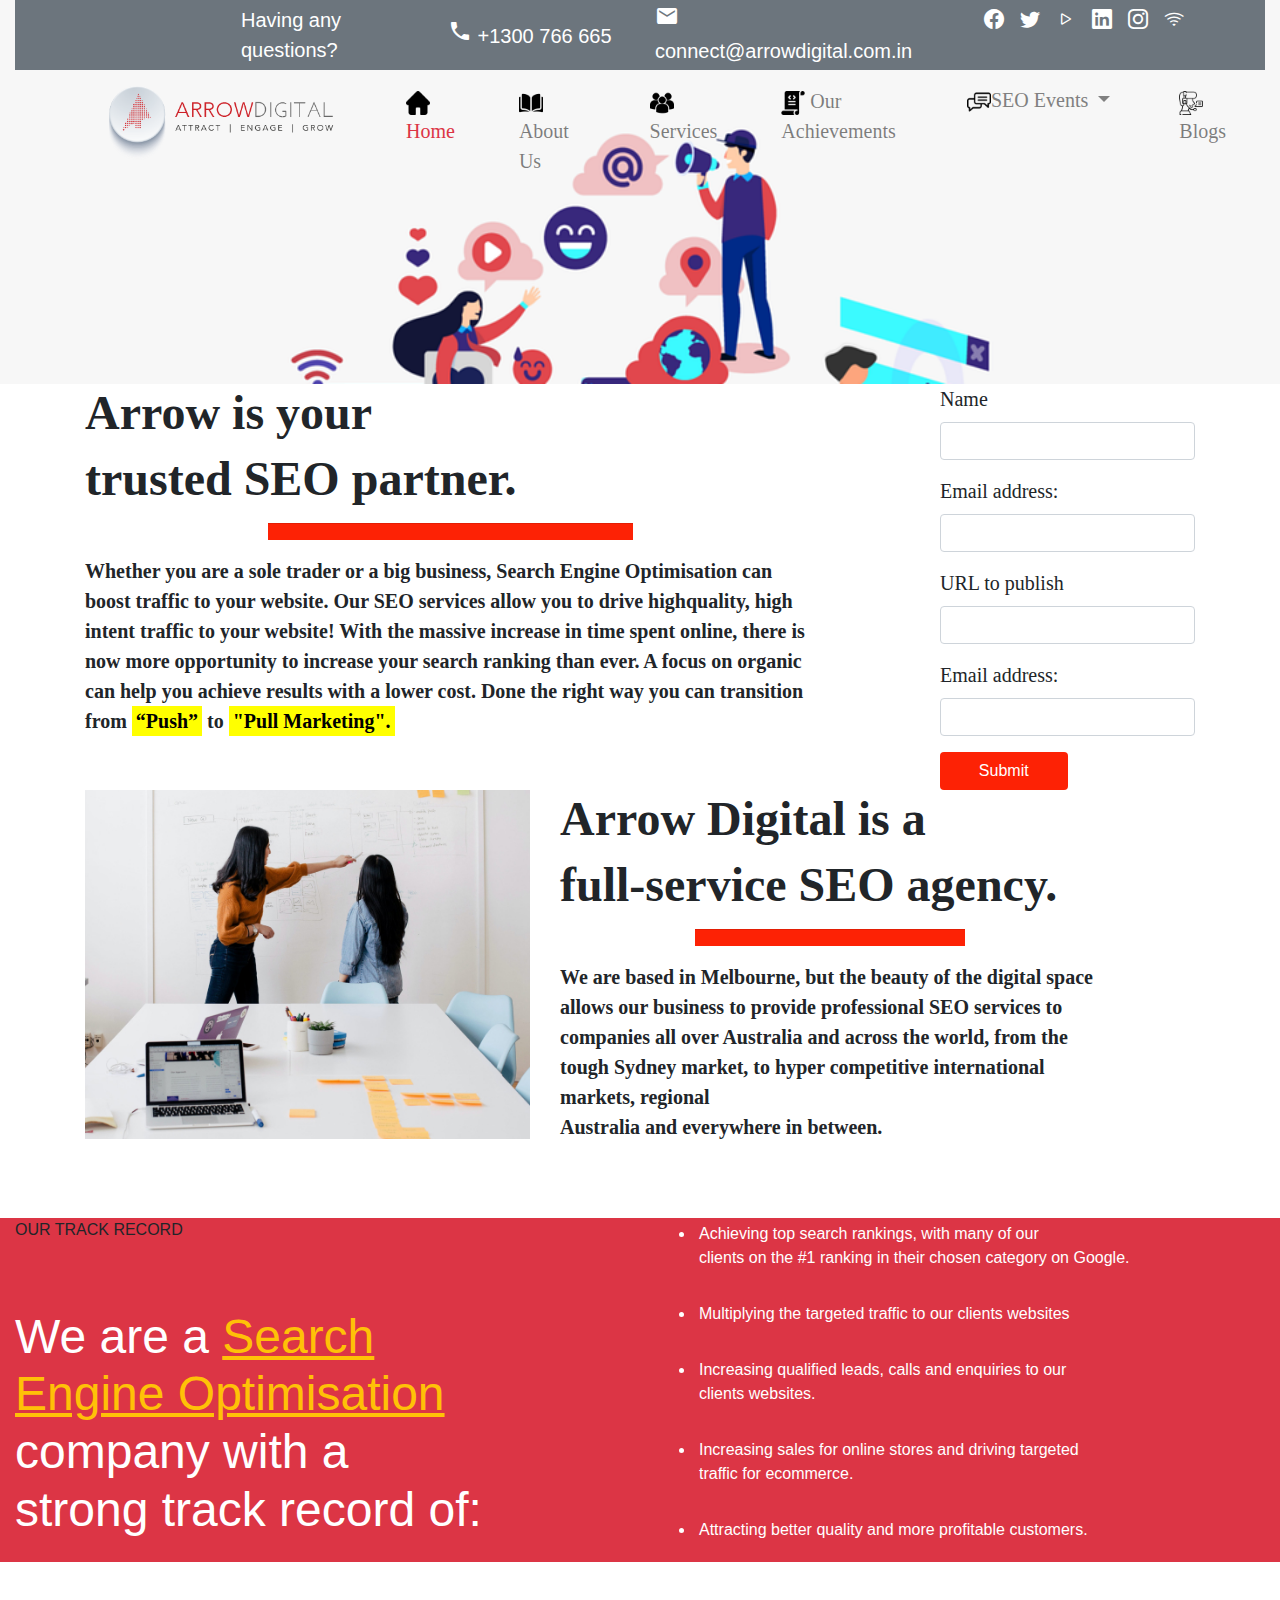
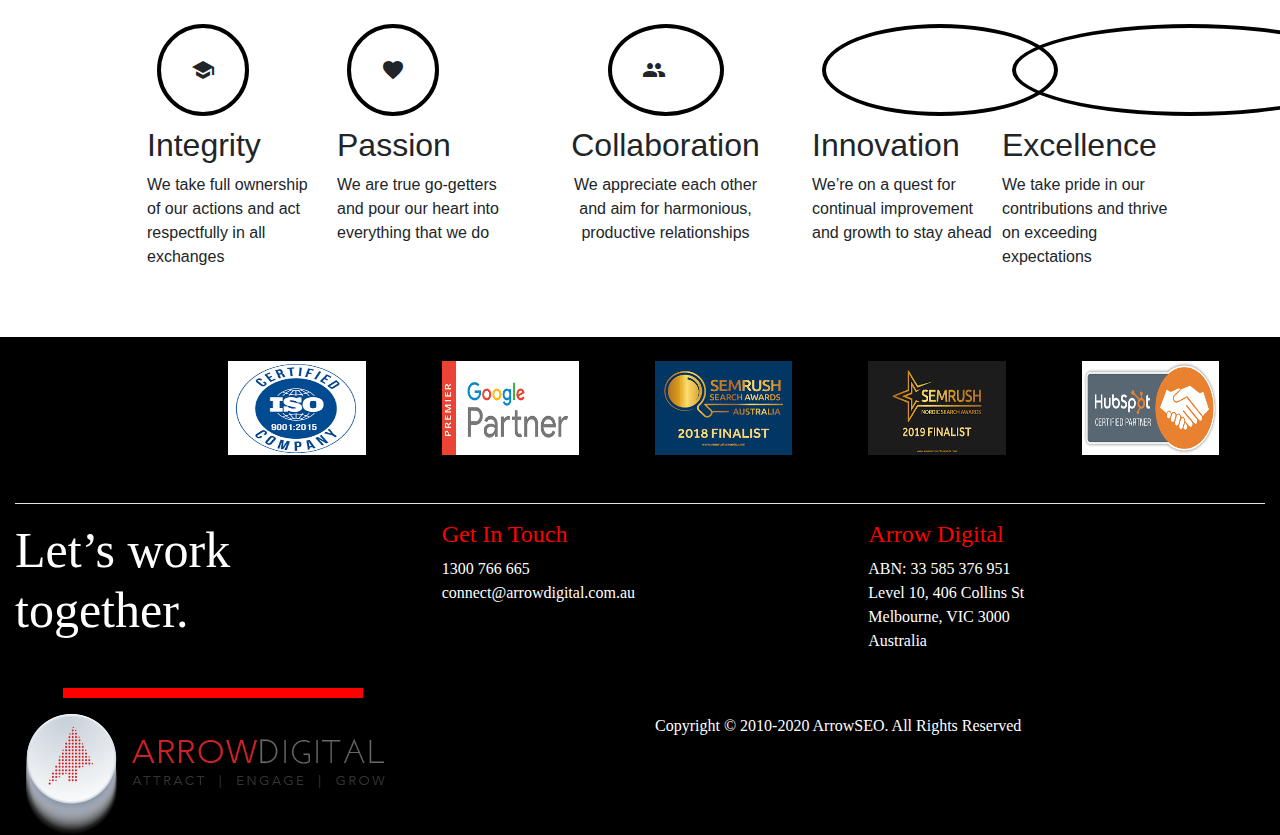
<file: index.html>
<!DOCTYPE html>
<html lang="en">
  <head>
    <title>Arrow_seo_home</title>
    <!-- Required meta tags -->
    <meta charset="utf-8" />
    <meta
      name="viewport"
      content="width=device-width, initial-scale=1, shrink-to-fit=no"
    />
    <link rel="shortcut icon" href="./img/i1.jpg" type="image/x-icon" />
    <link
      href="https://fonts.googleapis.com/icon?family=Material+Icons"
      rel="stylesheet"
    />
    <!-- Bootstrap CSS -->
    <link
      rel="stylesheet"
      href="https://stackpath.bootstrapcdn.com/bootstrap/4.3.1/css/bootstrap.min.css"
      integrity="sha384-ggOyR0iXCbMQv3Xipma34MD+dH/1fQ784/j6cY/iJTQUOhcWr7x9JvoRxT2MZw1T"
      crossorigin="anonymous"
      
    />
    <link rel="stylesheet" href="./style.css">
    <link rel="stylesheet" href="https://cdn.jsdelivr.net/npm/bootstrap-icons@1.5.0/font/bootstrap-icons.css">
  </head>
  <body><div id="bgimage" class="container-fluid w-100" >
    <div class="container-fluid bg-secondary" id="head1">
      <div class="row text-white p-1">
        <div class="col-md-2 text-white text-sm align-content-center offset-md-2">
          Having any questions?</div>
          <div class="col-md-2 text-white text-sm align-content-center ">
          <span><i class="material-icons">phone</i><a class="text-decoration-none text-white" href="tel:1300 766 665"><span class="contact">
            +1300 766 665 </a
          ></span></div>
          <div class="col-md-3 text-white text-md align-content-center2">
          <span > <i class="material-icons">mail</i>
            </span><a 
            class="text-decoration-none text-white"
            href="mailto:connect@arrowdigital.com.in"
          ><span class="contact">connect@arrowdigital.com.in </span></a
          >
        </div>
        
        <div class="col-sm-3 text-md-right pl-5">
          <div class="row">
            
              <span class="contact pr-3"><i class="bi bi-facebook"></i></span>
              <span class="contact pr-3" ><i class="bi bi-twitter"></i></span>
              <span class="contact pr-3"><i class="bi bi-play"></i></span>
              <span class="contact pr-3"><i class="bi bi-linkedin"></i></span>
              <span class="contact pr-3"><i class="bi bi-instagram"></i></span>
              <span class="contact pr-3"><i class="bi bi-wifi"></i></span>
              
          </div>
        </div>
      </div>
    </div>
    <div class="container-fluid">
    <nav class="navbar navbar-expand-xl navbar-light" id="head2">

      <!-- Toggler/collapsibe Button -->
      <button class="navbar-toggler" type="button" data-toggle="collapse" data-target="#collapsibleNavbar">
        <span class="navbar-toggler-icon"></span>
      </button>
    
      <!-- Navbar links -->
      <div class="collapse navbar-collapse" id="collapsibleNavbar">
        <ul class="navbar-nav">
          <li class="nav-item pl-5">
            <a class="nav-link" href="#"><img src="./img/i2.png" alt=""style="width:15rem"></a>
          </li>
          <li class="nav-item  pl-5 ">
            <a class="nav-link text-danger" href="./index.html"><img id="image" src="./img/home - Copy.png" alt=""> Home</a>
          </li>
          <li class="nav-item  pl-5">
            <a class="nav-link" href="#about"><img id="image" src="./img/open-book.png" alt=""> About Us</a>
          </li>
          <li class="nav-item  pl-5">
            <a class="nav-link" href="./services.html"><img id="image" src="./img/multiple-users-silhouette - Copy.png" alt=""> Services</a>
          </li>
          <li class="nav-item pl-5">
            <a class="nav-link" href="#achieve"><img id="image" src="./img/script - Copy.png" alt=""> Our Achievements</a>
          </li>
          <li class="nav-item  pl-5">
            
            <div class="btn-group">
              <button type="button"id="btn" class="btn dropdown-toggle" data-toggle="dropdown" aria-haspopup="true" aria-expanded="false">
                <img id="image" src="./img/chat - Copy.png" alt="">SEO Events
              </button>
              <div class="dropdown-menu"id="btna">
                <a class="dropdown-item text-light" href="./seo.html">Tedex Talks</a>
                <a class="dropdown-item text-light" href="./seo.html">Workshops</a>
                <a class="dropdown-item text-light" href="./seo.html">Webinars</a>
              </div>
            </div>
          </li>
          <li class="nav-item  pl-5">
            <a class="nav-link" href="./blogs.html"><img id="image" src="./img/contact.png" alt=""> Blogs</a>
          </li>
        </ul>
      </div>
    </nav>
    <br><br><br><br><br><br><br><br></div>
  </div>
  <div class="container"id="about">
    <div class="row">
      <div class="col-md-8">
        <h1 style="font-size: 3rem;font-weight: bold;font-family: Cambria, Cochin, Georgia, Times, 'Times New Roman', serif;">Arrow is your</h1>
        <h1 style="font-size: 3rem;font-weight: bold;font-family: Cambria, Cochin, Georgia, Times, 'Times New Roman', serif;">trusted SEO partner. <br><hr style="height:1rem ;background-color:rgb(253, 34, 5);width: 50%;"></h1>
        <p style="    font-family: Cambria, Cochin, Georgia, Times, 'Times New Roman', serif;font-size: 20px;font-weight: bold;">Whether you are a sole trader or a big business, Search Engine Optimisation can boost traffic to your website. Our SEO services allow you to drive highquality, high intent traffic to your website!
          With the massive increase in time spent online, there is now more opportunity  to increase your search ranking than ever. A focus on organic can help you achieve results with a lower cost. 
          Done the right way you can transition from <mark style="background:yellow">“Push”</mark> to <mark style="background:yellow">"Pull Marketing".</mark>

      </div>
      <div class="col-md-3 offset-md-1">
        <form action="">
          <div class="form-group" style="font-family: Cambria, Cochin, Georgia, Times, 'Times New Roman', serif;font-size: 20px;">
            <label for="name">Name</label>
            <input type="text" class="form-control" id="name">
          </div>
          <div class="form-group"style="font-family: Cambria, Cochin, Georgia, Times, 'Times New Roman', serif;font-size: 20px;">
            <label for="emname">Email address:</label>
    <input type="email" class="form-control" id="email">
  </div>
  <div class="form-group"style="font-family: Cambria, Cochin, Georgia, Times, 'Times New Roman', serif;font-size: 20px;">
    <label for="pwd">URL to publish</label>
    <input type="text" class="form-control" id="url">
  </div>
  <div class="form-group"style="font-family: Cambria, Cochin, Georgia, Times, 'Times New Roman', serif;font-size: 20px;">
    <label for="emname">Email address:</label>
<input type="email" class="form-control" id="email">
</div>
  <button type="submit" class="btn w-50 text-white "style="background-color:rgb(253, 34, 5);">Submit</button><br>
          </div>

        </form>




      </div>
    </div>
  </div>
  <div class="container">
    <div class="row">
      <div class="col-md-5"><img class="img-fluid"src="./img/logo2.jpg" alt=""></div>
      <div class="col-md-6">
        <h1 style="font-size: 3rem;font-weight: bold;font-family: Cambria, Cochin, Georgia, Times, 'Times New Roman', serif;">Arrow Digital is a </h1>
        <h1 style="font-size: 3rem;font-weight: bold;font-family: Cambria, Cochin, Georgia, Times, 'Times New Roman', serif;">full-service SEO agency. <br><hr style="height:1rem ;background-color:rgb(253, 34, 5);width: 50%;"></h1>
        <p style="    font-family: Cambria, Cochin, Georgia, Times, 'Times New Roman', serif;font-size: 20px;font-weight: bold;">
          We are based in Melbourne, but the beauty of the  digital space allows our business to provide professional  SEO services  to companies all over Australia and across the world, from the <br> tough Sydney market, to hyper competitive international markets, regional <br> Australia and everywhere in between. <br><br>
            <br>
      

        </p>


      </div>
    </div>
  </div>

<div class="container-fluid"id="achieve" >
  <div class="row bg-danger">
    <div class="col-md-5">
        OUR TRACK RECORD
      <h1>
        <h1 class="text-white"style="font-size:3rem" ><br> We are a <u class="text-warning"> Search <br> 
          Engine Optimisation <br></u>company with a <br> strong track record of:
      </h1>
    </div>
    <div class="col-md-6 offset-md-1">
      <ul class="text-white">
        <li class="p-1">Achieving top search rankings, with many of our <br> clients on the #1 ranking in their chosen category on Google.</li><br>
        <li  class="p-1">Multiplying the targeted traffic to our clients websites</li><br>
        <li  class="p-1">Increasing qualified leads, calls and enquiries to our <br> clients websites.</li><br>
        <li  class="p-1">Increasing sales for online stores and driving targeted <br> traffic for ecommerce.</li><br>
        <li  class="p-1">Attracting better quality and more profitable customers.</li>
    </ul>
    </div>
  </div>
</div>

<div class="container m-5">
  <div class="row">
    <div class="col-md-2 offset-md-1 p-1"id="i1"><span><i class="material-icons">school</i></span><h2>Integrity</h2><p>We take full ownership  <br> of our  actions and act respectfully in all exchanges</p>
                    
  </div>
    <div class="col-md-2  p-1"id="i1"><span><i class="material-icons">favorite</i></span><h2>Passion</h2>
      <p>We are true  go-getters and  pour our heart into <br> everything that we do</p>
  </div>
    <div class="col-md-3  p-1 text-md-center"id="i1"><span><i class="material-icons">groups</i></span><h2>Collaboration</h2><p>We appreciate each other <br> and aim for harmonious,<br> productive relationships</p>
    </div>
    <div class="col-md-2  p-1"id="i1"><span><i class="material-icons">science</i></span><h2>Innovation</h2>
      <p>We’re on a quest for <br> continual improvement and growth to stay ahead</p>
  </div>
    <div class="col-md-2  p-1"id="i1"><span><i class="material-icons">auto_awesome</i></span><h2>Excellence</h2>
      <p>We take pride in our <br> contributions and thrive on  exceeding expectations</p>
  </div>
  </div>
</div>
<div class="container-fluid "style="background-color:black">
  <div class="row">
    <div class="col-md-2 pt-4 align-text-center offset-md-2"><img src="./img/7.jpeg"class="w-75 h-75" alt=""></div>
    <div class="col-md-2 pt-4 align-text-center"><img src="./img/8 - Copy.jpeg"class="w-75 h-75" alt=""></div>
    <div class="col-md-2 pt-4 align-text-center"><img src="./img/9 - Copy (3).jpeg" class="w-75 h-75"alt=""></div>
    <div class="col-md-2 pt-4 align-text-center"><img src="./img/10 - Copy (3).jpeg" class="w-75 h-75"alt=""></div>
    <div class="col-md-2 pt-4 align-text-center"><img src="./img/11 - Copy (3).jpeg"class="w-75 h-75" alt=""></div>
</div>
<hr class="bg-white w-100 "style="height: 0.001em;rem">
<div class="row">
  <div class="col-4"><h1 style="font-family: Cambria, Cochin, Georgia, Times, 'Times New Roman', serif;color: white;font-size:50px;">
  Let’s work <br> together.</h1> <br><hr style="background-color: red;width: 300px; height: 10px;border: red;">
  
  </div>
  <div class="col-4"style="font-family: Cambria, Cochin, Georgia, Times, 'Times New Roman';color:white"><h4 style="color: red;">Get In Touch</h4>
    1300 766 665 <br>
    connect@arrowdigital.com.au</div>
    <div class="col-4"style="font-family: Cambria, Cochin, Georgia, Times, 'Times New Roman';color:white"><h4 style="color: red;">Arrow Digital</h4>
      <address>ABN: 33 585 376 951 <br>
        Level 10, 406 Collins St <br>
        Melbourne, VIC 3000 <br>
        Australia</address></div>
</div>
<div class="row">
  <div class="col-md-6"><img src="./img/1.jpeg" alt="">
  </div>
  <div class="col-md-6"style="font-family: Cambria, Cochin, Georgia, Times, 'Times New Roman';color:white"> Copyright © 2010-2020 ArrowSEO. All Rights Reserved</div>
</div>
</div>





    <!-- Optional JavaScript -->
    <!-- jQuery first, then Popper.js, then Bootstrap JS -->
    <script
      src="https://code.jquery.com/jquery-3.3.1.slim.min.js"
      integrity="sha384-q8i/X+965DzO0rT7abK41JStQIAqVgRVzpbzo5smXKp4YfRvH+8abtTE1Pi6jizo"
      crossorigin="anonymous"
    ></script>
    <script
      src="https://cdnjs.cloudflare.com/ajax/libs/popper.js/1.14.7/umd/popper.min.js"
      integrity="sha384-UO2eT0CpHqdSJQ6hJty5KVphtPhzWj9WO1clHTMGa3JDZwrnQq4sF86dIHNDz0W1"
      crossorigin="anonymous"
    ></script>
    <script
      src="https://stackpath.bootstrapcdn.com/bootstrap/4.3.1/js/bootstrap.min.js"
      integrity="sha384-JjSmVgyd0p3pXB1rRibZUAYoIIy6OrQ6VrjIEaFf/nJGzIxFDsf4x0xIM+B07jRM"
      crossorigin="anonymous"
    ></script>
  </body>
</html>
</file>
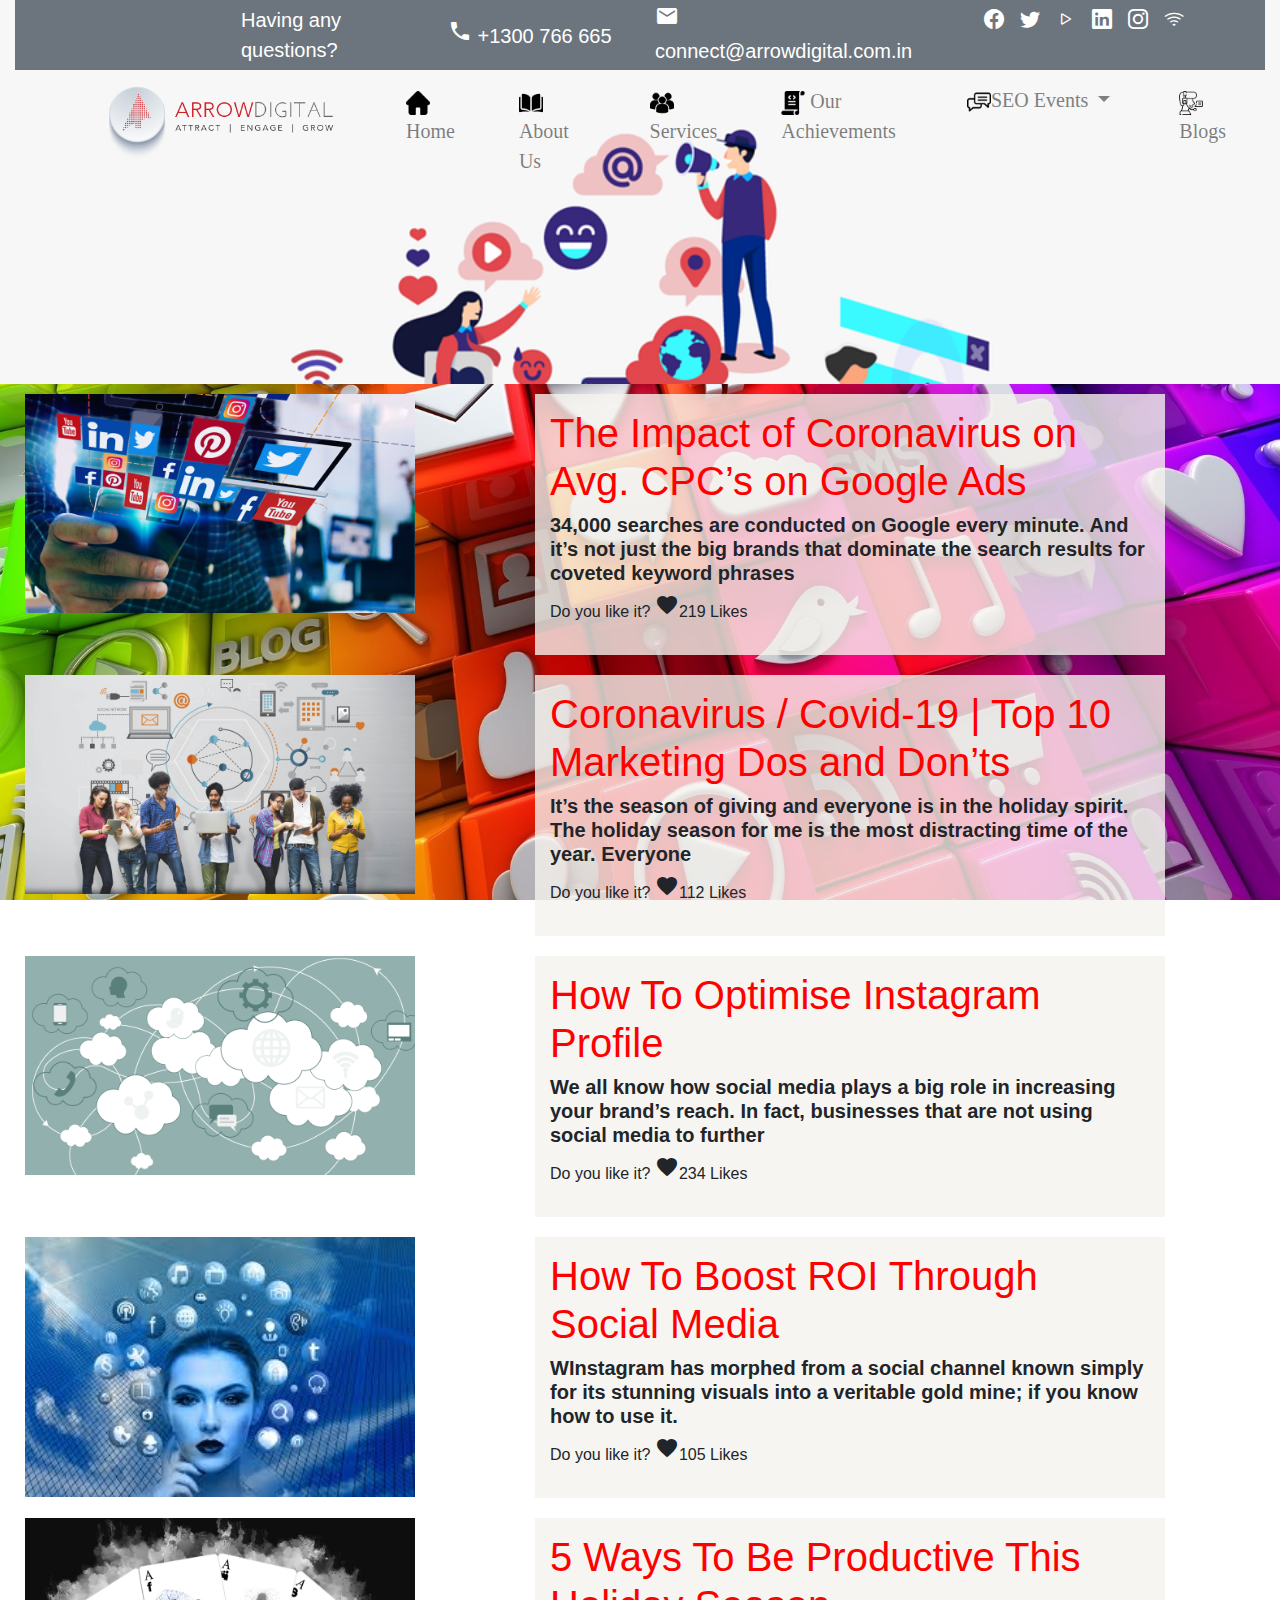
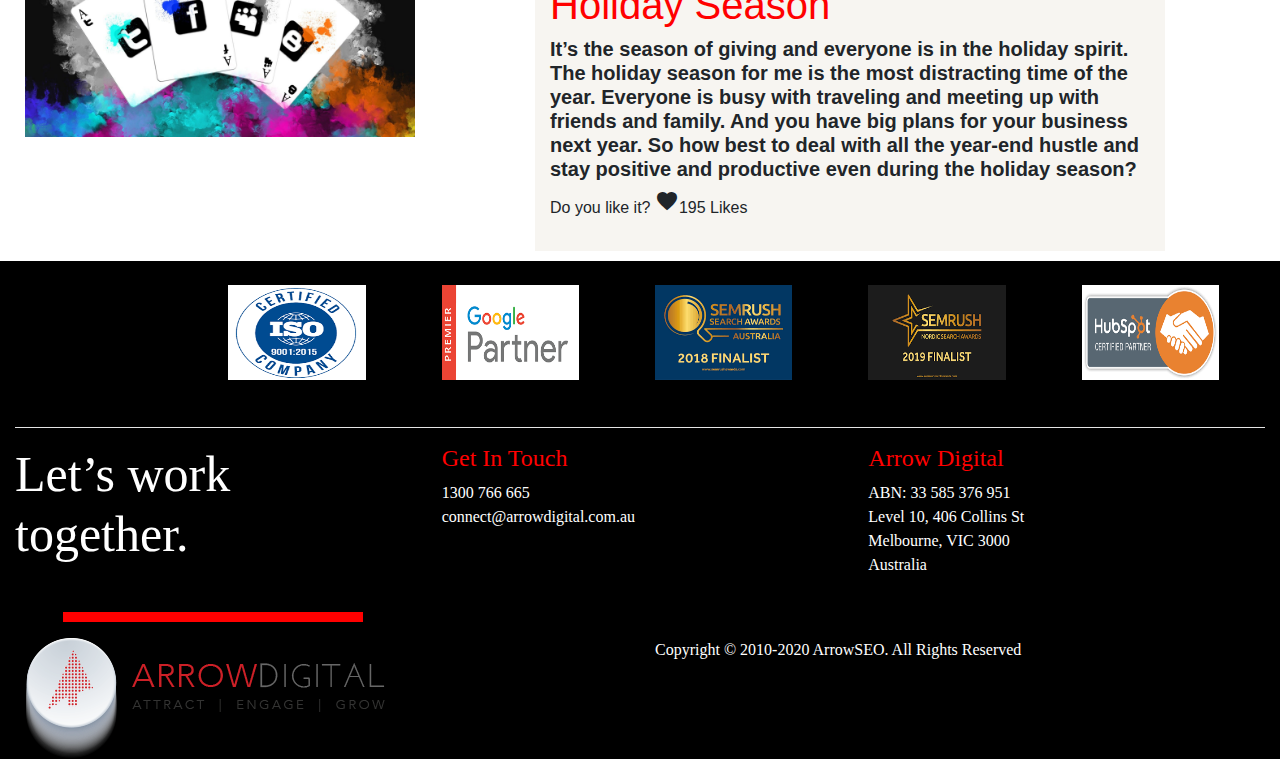
<file: blogs.html>
<!DOCTYPE html>
<html lang="en">
  <head>
    <title>Arrow_seo_events</title>
    <!-- Required meta tags -->
    <meta charset="utf-8" />
    <meta
      name="viewport"
      content="width=device-width, initial-scale=1, shrink-to-fit=no"
    />
    <link rel="shortcut icon" href="./img/i1.jpg" type="image/x-icon" />
    <link
      href="https://fonts.googleapis.com/icon?family=Material+Icons"
      rel="stylesheet"
    />
    <!-- Bootstrap CSS -->
    <link
      rel="stylesheet"
      href="https://stackpath.bootstrapcdn.com/bootstrap/4.3.1/css/bootstrap.min.css"
      integrity="sha384-ggOyR0iXCbMQv3Xipma34MD+dH/1fQ784/j6cY/iJTQUOhcWr7x9JvoRxT2MZw1T"
      crossorigin="anonymous"
      
    />
    <link rel="stylesheet" href="./style.css">
    <link rel="stylesheet" href="https://cdn.jsdelivr.net/npm/bootstrap-icons@1.5.0/font/bootstrap-icons.css">
  </head>
  <body><div id="bgimage" class="container-fluid w-100" >
    <div class="container-fluid bg-secondary" id="head1">
      <div class="row text-white p-1">
        <div class="col-md-2 text-white text-sm align-content-center offset-md-2">
          Having any questions?</div>
          <div class="col-md-2 text-white text-sm align-content-center ">
          <span><i class="material-icons">phone</i></span
          ><a class="text-decoration-none text-white" href="tel:1300 766 665"><span class="contact">
            +1300 766 665 </span></a
          ></div>
          <div class="col-md-3 text-white text-md align-content-center2">
          <span > <i class="material-icons">mail</i>
            </span><a 
            class="text-decoration-none text-white"
            href="mailto:connect@arrowdigital.com.in"
          ><span class="contact">connect@arrowdigital.com.in </span></a
          >
        </div>
        
        <div class="col-sm-3 text-md-right pl-5">
          <div class="row">
            
              <span class="contact pr-3"><i class="bi bi-facebook"></i></span>
              <span class="contact pr-3" ><i class="bi bi-twitter"></i></span>
              <span class="contact pr-3"><i class="bi bi-play"></i></span>
              <span class="contact pr-3"><i class="bi bi-linkedin"></i></span>
              <span class="contact pr-3"><i class="bi bi-instagram"></i></span>
              <span class="contact pr-3"><i class="bi bi-wifi"></i></span>
              
          </div>
        </div>
      </div>
    </div>
    <div class="container-fluid">
    <nav class="navbar navbar-expand-xl navbar-light" id="head2">

      <!-- Toggler/collapsibe Button -->
      <button class="navbar-toggler" type="button" data-toggle="collapse" data-target="#collapsibleNavbar">
        <span class="navbar-toggler-icon"></span>
      </button>
    
      <!-- Navbar links -->
      <div class="collapse navbar-collapse" id="collapsibleNavbar">
        <ul class="navbar-nav">
          <li class="nav-item pl-5">
            <a class="nav-link" href="#"><img src="./img/i2.png" alt=""style="width:15rem"></a>
          </li>
          <li class="nav-item  pl-5 ">
            <a class="nav-link " href="./index.html"><img id="image" src="./img/home - Copy.png" alt=""> Home</a>
          </li>
          <li class="nav-item  pl-5">
            <a class="nav-link " href="index.html#about"><img id="image" src="./img/open-book.png" alt=""> About Us</a>
          </li>
          <li class="nav-item  pl-5">
            <a class="nav-link " href="./services.html"><img id="image" src="./img/multiple-users-silhouette - Copy.png" alt=""> Services</a>
          </li>
          <li class="nav-item pl-5">
            <a class="nav-link" href="index.html#achieve"><img id="image" src="./img/script - Copy.png" alt=""> Our Achievements</a>
          </li>
          <li class="nav-item  pl-5">
            
            <div class="btn-group">
              <button type="button"id="btn" class="btn dropdown-toggle" data-toggle="dropdown" aria-haspopup="true" aria-expanded="false">
                <img id="image" src="./img/chat - Copy.png" alt="">SEO Events
              </button>
              <div class="dropdown-menu"id="btna">
                <a class="dropdown-item text-light" href="./seo.html">Tedex Talks</a>
                <a class="dropdown-item text-light" href="./seo.html">Workshops</a>
                <a class="dropdown-item text-light" href="./seo.html">Webinars</a>
              </div>
            </div>
          </li>
          <li class="nav-item  pl-5">
            <a class="nav-link" href="./blogs.html"><img id="image" src="./img/contact.png" alt=""> Blogs</a>
          </li>
        </ul>
      </div>
    </nav>
    <br><br><br><br><br><br><br><br></div>
  </div>

  <div class="container-fluid"id="blogbg">
    <div class="row"id="blogt">
      <div class="col-md-4  "><img src="./img/23 - Copy (2).png"class="img-fluid" alt=""></div>
        <div class="col-md-6 offset-1"id="blog">
          <h1>The Impact of Coronavirus on Avg. CPC’s on Google Ads</h1>
                    <h6>34,000 searches are conducted on Google 
                        every minute. And it’s not just the big brands 
                         that dominate the search results for coveted keyword phrases</h6>
                         <p>Do you like it?  <i class="material-icons">favorite</i>219 Likes</p>
        </div>
      </div>
      <div class="row"id="blogt">
        <div class="col-md-4  "><img src="./img/24 - Copy (2).jpg"class="img-fluid" alt=""></div>
          <div class="col-md-6 offset-1"id="blog">
            <h1>Coronavirus / Covid-19 | Top 10 Marketing Dos and Don’ts</h1>
                    <h6>It’s the season of giving and everyone is in the 
                        holiday spirit. The holiday season for me is 
                         the most distracting time of the year. Everyone  </h6>
                  <p>Do you like it?  <i class="material-icons">favorite</i>112 Likes</p>
                
          </div>
        </div>
        <div class="row"id="blogt">
          <div class="col-md-4  "><img src="./img/25 - Copy (2).jpg"class="img-fluid" alt=""></div>
            <div class="col-md-6 offset-1"id="blog">
              <h1>How To Optimise Instagram Profile</h1>
                    <h6>We all know how social media plays a big role 
                         in increasing your brand’s reach. In fact, businesses 
                          that are not using social media to further </h6>
                    <p>Do you like it?  <i class="material-icons">favorite</i>234 Likes</p>
                
            </div>
          </div>
          <div class="row"id="blogt">
            <div class="col-md-4  "><img src="./img/26 - Copy (2).jpg"class="img-fluid w-100" alt=""></div>
              <div class="col-md-6 offset-1"id="blog">
                <h1>How To Boost ROI Through Social Media</h1>
                    <h6>WInstagram has morphed from a 
                         social channel known simply for its 
                          stunning visuals into a veritable gold 
                           mine; if you know how to use it. </h6>
                    <p>Do you like it?  <i class="material-icons">favorite</i>105 Likes</p>
                
              </div>
            </div>
            <div class="row"id="blogt">
              <div class="col-md-4  "><img src="./img/28 - Copy (2).jpg"class="img-fluid" alt=""></div>
                <div class="col-md-6 offset-1"id="blog">
                  <h1>5 Ways To Be Productive This Holiday Season</h1>
                    <h6>It’s the season of giving and everyone is in the holiday spirit. The holiday season for me is the most distracting time of the year. Everyone is busy with traveling and meeting up with friends and family. And you have big plans for your business next year. So how best to deal with all the year-end hustle and stay positive and productive even during the holiday season? </h6>
                    <p>Do you like it?  <i class="material-icons">favorite</i>195 Likes</p>
                </div>
              </div>
    </div>

      
      

   























  


  <div class="container-fluid "style="background-color:black">
    <div class="row">
      <div class="col-md-2 pt-4 align-text-center offset-md-2"><img src="./img/7.jpeg"class="w-75 h-75" alt=""></div>
      <div class="col-md-2 pt-4 align-text-center"><img src="./img/8 - Copy.jpeg"class="w-75 h-75" alt=""></div>
      <div class="col-md-2 pt-4 align-text-center"><img src="./img/9 - Copy (3).jpeg" class="w-75 h-75"alt=""></div>
      <div class="col-md-2 pt-4 align-text-center"><img src="./img/10 - Copy (3).jpeg" class="w-75 h-75"alt=""></div>
      <div class="col-md-2 pt-4 align-text-center"><img src="./img/11 - Copy (3).jpeg"class="w-75 h-75" alt=""></div>
  </div>
  <hr class="bg-white w-100 "style="height: 0.001em;rem">
  <div class="row">
    <div class="col-4"><h1 style="font-family: Cambria, Cochin, Georgia, Times, 'Times New Roman', serif;color: white;font-size:50px;">
    Let’s work <br> together.</h1> <br><hr style="background-color: red;width: 300px; height: 10px;border: red;">
    
    </div>
    <div class="col-4"style="font-family: Cambria, Cochin, Georgia, Times, 'Times New Roman';color:white"><h4 style="color: red;">Get In Touch</h4>
      1300 766 665 <br>
      connect@arrowdigital.com.au</div>
      <div class="col-4"style="font-family: Cambria, Cochin, Georgia, Times, 'Times New Roman';color:white"><h4 style="color: red;">Arrow Digital</h4>
        <address>ABN: 33 585 376 951 <br>
          Level 10, 406 Collins St <br>
          Melbourne, VIC 3000 <br>
          Australia</address></div>
  </div>
  <div class="row">
    <div class="col-md-6"><img src="./img/1.jpeg" alt="">
    </div>
    <div class="col-md-6"style="font-family: Cambria, Cochin, Georgia, Times, 'Times New Roman';color:white"> Copyright © 2010-2020 ArrowSEO. All Rights Reserved</div>
  </div>
  </div>
  
  
  
  
  
      <!-- Optional JavaScript -->
      <!-- jQuery first, then Popper.js, then Bootstrap JS -->
      <script
        src="https://code.jquery.com/jquery-3.3.1.slim.min.js"
        integrity="sha384-q8i/X+965DzO0rT7abK41JStQIAqVgRVzpbzo5smXKp4YfRvH+8abtTE1Pi6jizo"
        crossorigin="anonymous"
      ></script>
      <script
        src="https://cdnjs.cloudflare.com/ajax/libs/popper.js/1.14.7/umd/popper.min.js"
        integrity="sha384-UO2eT0CpHqdSJQ6hJty5KVphtPhzWj9WO1clHTMGa3JDZwrnQq4sF86dIHNDz0W1"
        crossorigin="anonymous"
      ></script>
      <script
        src="https://stackpath.bootstrapcdn.com/bootstrap/4.3.1/js/bootstrap.min.js"
        integrity="sha384-JjSmVgyd0p3pXB1rRibZUAYoIIy6OrQ6VrjIEaFf/nJGzIxFDsf4x0xIM+B07jRM"
        crossorigin="anonymous"
      ></script>
    </body>
  </html>
</file>
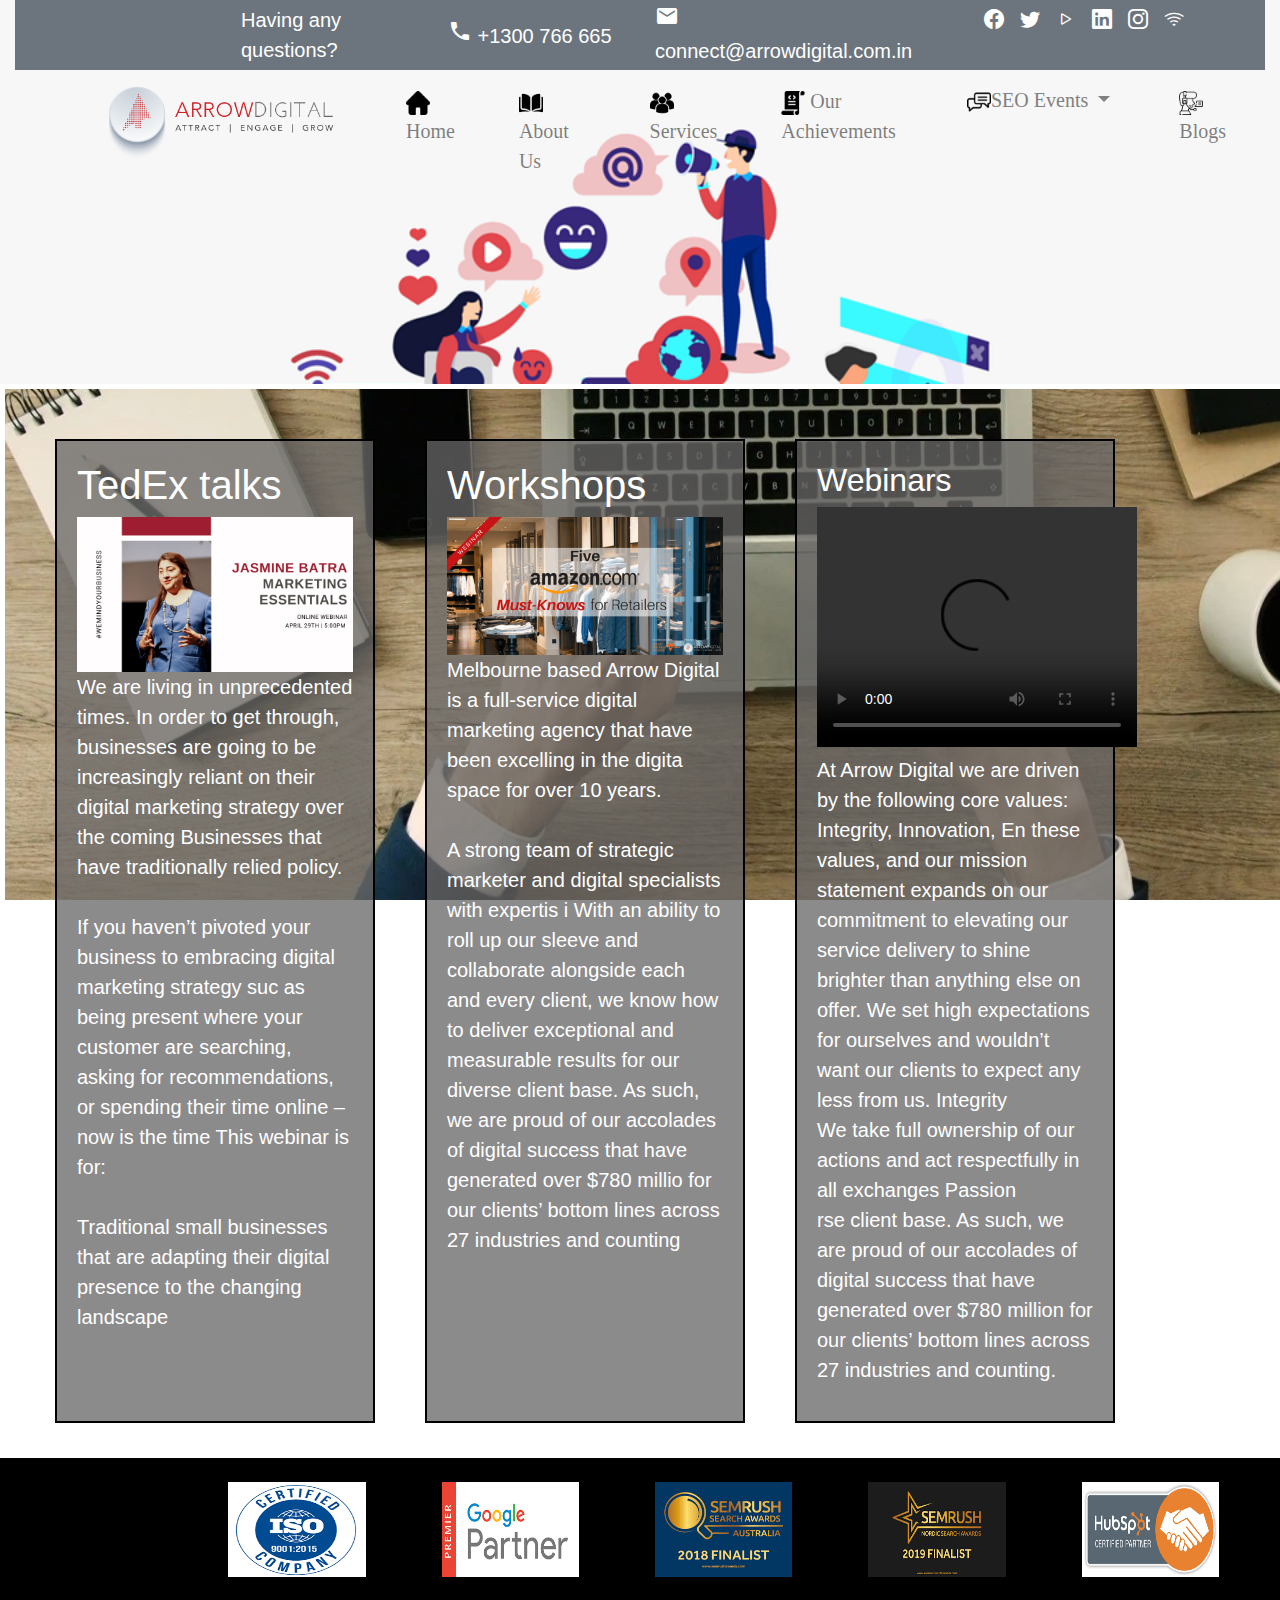
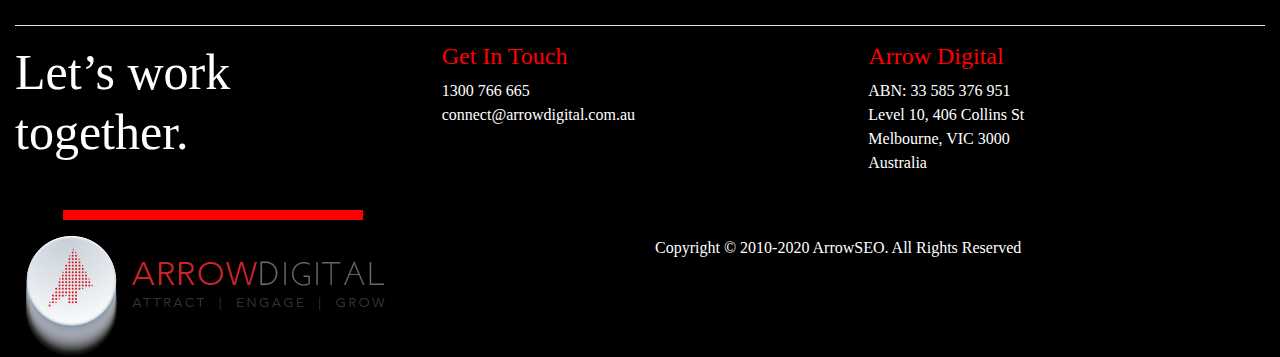
<file: seo.html>
<!DOCTYPE html>
<html lang="en">
  <head>
    <title>Arrow_seo_events</title>
    <!-- Required meta tags -->
    <meta charset="utf-8" />
    <meta
      name="viewport"
      content="width=device-width, initial-scale=1, shrink-to-fit=no"
    />
    <link rel="shortcut icon" href="./img/i1.jpg" type="image/x-icon" />
    <link
      href="https://fonts.googleapis.com/icon?family=Material+Icons"
      rel="stylesheet"
    />
    <!-- Bootstrap CSS -->
    <link
      rel="stylesheet"
      href="https://stackpath.bootstrapcdn.com/bootstrap/4.3.1/css/bootstrap.min.css"
      integrity="sha384-ggOyR0iXCbMQv3Xipma34MD+dH/1fQ784/j6cY/iJTQUOhcWr7x9JvoRxT2MZw1T"
      crossorigin="anonymous"
      
    />
    <link rel="stylesheet" href="./style.css">
    <link rel="stylesheet" href="https://cdn.jsdelivr.net/npm/bootstrap-icons@1.5.0/font/bootstrap-icons.css">
  </head>
  <body><div id="bgimage" class="container-fluid w-100" >
    <div class="container-fluid bg-secondary" id="head1">
      <div class="row text-white p-1">
        <div class="col-md-2 text-white text-sm align-content-center offset-md-2">
          Having any questions?</div>
          <div class="col-md-2 text-white text-sm align-content-center ">
          <span><i class="material-icons">phone</i></span
          ><a class="text-decoration-none text-white" href="tel:1300 766 665"><span class="contact">
            +1300 766 665 </span></a
          ></div>
          <div class="col-md-3 text-white text-md align-content-center2">
          <span > <i class="material-icons">mail</i>
            </span><a 
            class="text-decoration-none text-white"
            href="mailto:connect@arrowdigital.com.in"
          ><span class="contact">connect@arrowdigital.com.in </span></a
          >
        </div>
        
        <div class="col-sm-3 text-md-right pl-5">
          <div class="row">
            
              <span class="contact pr-3"><i class="bi bi-facebook"></i></span>
              <span class="contact pr-3" ><i class="bi bi-twitter"></i></span>
              <span class="contact pr-3"><i class="bi bi-play"></i></span>
              <span class="contact pr-3"><i class="bi bi-linkedin"></i></span>
              <span class="contact pr-3"><i class="bi bi-instagram"></i></span>
              <span class="contact pr-3"><i class="bi bi-wifi"></i></span>
              
          </div>
        </div>
      </div>
    </div>
    <div class="container-fluid">
    <nav class="navbar navbar-expand-xl navbar-light" id="head2">

      <!-- Toggler/collapsibe Button -->
      <button class="navbar-toggler" type="button" data-toggle="collapse" data-target="#collapsibleNavbar">
        <span class="navbar-toggler-icon"></span>
      </button>
    
      <!-- Navbar links -->
      <div class="collapse navbar-collapse" id="collapsibleNavbar">
        <ul class="navbar-nav">
          <li class="nav-item pl-5">
            <a class="nav-link" href="#"><img src="./img/i2.png" alt=""style="width:15rem"></a>
          </li>
          <li class="nav-item  pl-5 ">
            <a class="nav-link " href="./index.html"><img id="image" src="./img/home - Copy.png" alt=""> Home</a>
          </li>
          <li class="nav-item  pl-5">
            <a class="nav-link " href="index.html#about"><img id="image" src="./img/open-book.png" alt=""> About Us</a>
          </li>
          <li class="nav-item  pl-5">
            <a class="nav-link " href="./services.html"><img id="image" src="./img/multiple-users-silhouette - Copy.png" alt=""> Services</a>
          </li>
          <li class="nav-item pl-5">
            <a class="nav-link" href="index.html#achieve"><img id="image" src="./img/script - Copy.png" alt=""> Our Achievements</a>
          </li>
          <li class="nav-item  pl-5">
            
            <div class="btn-group">
              <button type="button"id="btn" class="btn dropdown-toggle" data-toggle="dropdown" aria-haspopup="true" aria-expanded="false">
                <img id="image" src="./img/chat - Copy.png" alt="">SEO Events
              </button>
              <div class="dropdown-menu"id="btna">
                <a class="dropdown-item text-light" href="./seo.html">Tedex Talks</a>
                <a class="dropdown-item text-light" href="./seo.html">Workshops</a>
                <a class="dropdown-item text-light" href="./seo.html">Webinars</a>
              </div>
            </div>
          </li>
          <li class="nav-item  pl-5">
            <a class="nav-link" href="./blogs.html"><img id="image" src="./img/contact.png" alt=""> Blogs</a>
          </li>
        </ul>
      </div>
    </nav>
    <br><br><br><br><br><br><br><br></div>
  </div>
  <div class="container-fluid"id="seobg">
      <div class="row">
        <div class="col-md-3"id="seot">
          <h1>TedEx talks</h1>
          <img src="./img/20 - Copy (2).png"class="img-fluid" alt=""width="400px">
          <p>
              We are living in unprecedented times.
              In order to get through, businesses are 
               going to be increasingly reliant on their digital
               marketing strategy over the coming 

              Businesses that have traditionally relied 
              policy. <br><br>
              

              If you haven’t pivoted your business            
                to embracing digital marketing strategy suc
              as being present where your customer
              are searching, asking for recommendations,
              or spending their time online – now is the time
               

              This webinar is for:<br>
              <br>
              

              Traditional small businesses that are adapting
                            their digital presence to the changing landscape

              
              
          </p>                               
        </div>
        <div class="col-md-3"id="seot">
          <h1>Workshops</h1>
                        <img src="./img/21 - Copy (2).png"class="img-fluid" alt=""width="400px">
                        <p>
                            Melbourne based Arrow Digital is a                    
                                     full-service digital marketing agency
                            that have been excelling in the digita
                            space for over 10 years.<br>
                            <br>
                            A strong team of strategic marketer
                            and digital specialists with expertis
                            i
                            With an ability to roll up our sleeve
                            and collaborate alongside each and every client,
                            we know how to deliver exceptional and measurable
                            results for our diverse client base. As such,
                            we are proud of our accolades of digital
                            success that have generated over $780 millio
                            for our clients’ bottom lines across 27 industries and counting
                            <br>
                            
                        </p>

        </div>
        <div class="col-md-3"id="seot">
          <h2>Webinars</h2>
                        <video controls width="320" height="240">
                            <source src="https://arrowdigital.com.au/video/why-arrow.m4v" type="video/mp4">
                            <source src="https://arrowdigital.com.au/video/why-arrow.ogg" type="video/ogg">
                        </video>
                        <p>
                            At Arrow Digital we are driven by the following core values: Integrity, Innovation, En these values, and our mission statement expands on our commitment to elevating our service delivery to shine brighter than anything else on offer. We set high expectations for ourselves and wouldn’t want our clients to expect any less from us.

                            Integrity<br>
                            
                            We take full ownership of our actions and act respectfully in all exchanges
                            Passion<br>
                            
                            
                            rse client base. As such, 
                                we are proud of our accolades of digital 
                            success that have generated over $780 million
                            for our clients’ bottom lines across 27 industries and counting.
                            <br>


                        </p>
        </div>
      </div>
    </div>
 
























  


  <div class="container-fluid "style="background-color:black">
    <div class="row">
      <div class="col-md-2 pt-4 align-text-center offset-md-2"><img src="./img/7.jpeg"class="w-75 h-75" alt=""></div>
      <div class="col-md-2 pt-4 align-text-center"><img src="./img/8 - Copy.jpeg"class="w-75 h-75" alt=""></div>
      <div class="col-md-2 pt-4 align-text-center"><img src="./img/9 - Copy (3).jpeg" class="w-75 h-75"alt=""></div>
      <div class="col-md-2 pt-4 align-text-center"><img src="./img/10 - Copy (3).jpeg" class="w-75 h-75"alt=""></div>
      <div class="col-md-2 pt-4 align-text-center"><img src="./img/11 - Copy (3).jpeg"class="w-75 h-75" alt=""></div>
  </div>
  <hr class="bg-white w-100 "style="height: 0.001em;rem">
  <div class="row">
    <div class="col-4"><h1 style="font-family: Cambria, Cochin, Georgia, Times, 'Times New Roman', serif;color: white;font-size:50px;">
    Let’s work <br> together.</h1> <br><hr style="background-color: red;width: 300px; height: 10px;border: red;">
    
    </div>
    <div class="col-4"style="font-family: Cambria, Cochin, Georgia, Times, 'Times New Roman';color:white"><h4 style="color: red;">Get In Touch</h4>
      1300 766 665 <br>
      connect@arrowdigital.com.au</div>
      <div class="col-4"style="font-family: Cambria, Cochin, Georgia, Times, 'Times New Roman';color:white"><h4 style="color: red;">Arrow Digital</h4>
        <address>ABN: 33 585 376 951 <br>
          Level 10, 406 Collins St <br>
          Melbourne, VIC 3000 <br>
          Australia</address></div>
  </div>
  <div class="row">
    <div class="col-md-6"><img src="./img/1.jpeg" alt="">
    </div>
    <div class="col-md-6"style="font-family: Cambria, Cochin, Georgia, Times, 'Times New Roman';color:white"> Copyright © 2010-2020 ArrowSEO. All Rights Reserved</div>
  </div>
  </div>
  
  
  
  
  
      <!-- Optional JavaScript -->
      <!-- jQuery first, then Popper.js, then Bootstrap JS -->
      <script
        src="https://code.jquery.com/jquery-3.3.1.slim.min.js"
        integrity="sha384-q8i/X+965DzO0rT7abK41JStQIAqVgRVzpbzo5smXKp4YfRvH+8abtTE1Pi6jizo"
        crossorigin="anonymous"
      ></script>
      <script
        src="https://cdnjs.cloudflare.com/ajax/libs/popper.js/1.14.7/umd/popper.min.js"
        integrity="sha384-UO2eT0CpHqdSJQ6hJty5KVphtPhzWj9WO1clHTMGa3JDZwrnQq4sF86dIHNDz0W1"
        crossorigin="anonymous"
      ></script>
      <script
        src="https://stackpath.bootstrapcdn.com/bootstrap/4.3.1/js/bootstrap.min.js"
        integrity="sha384-JjSmVgyd0p3pXB1rRibZUAYoIIy6OrQ6VrjIEaFf/nJGzIxFDsf4x0xIM+B07jRM"
        crossorigin="anonymous"
      ></script>
    </body>
  </html>
</file>
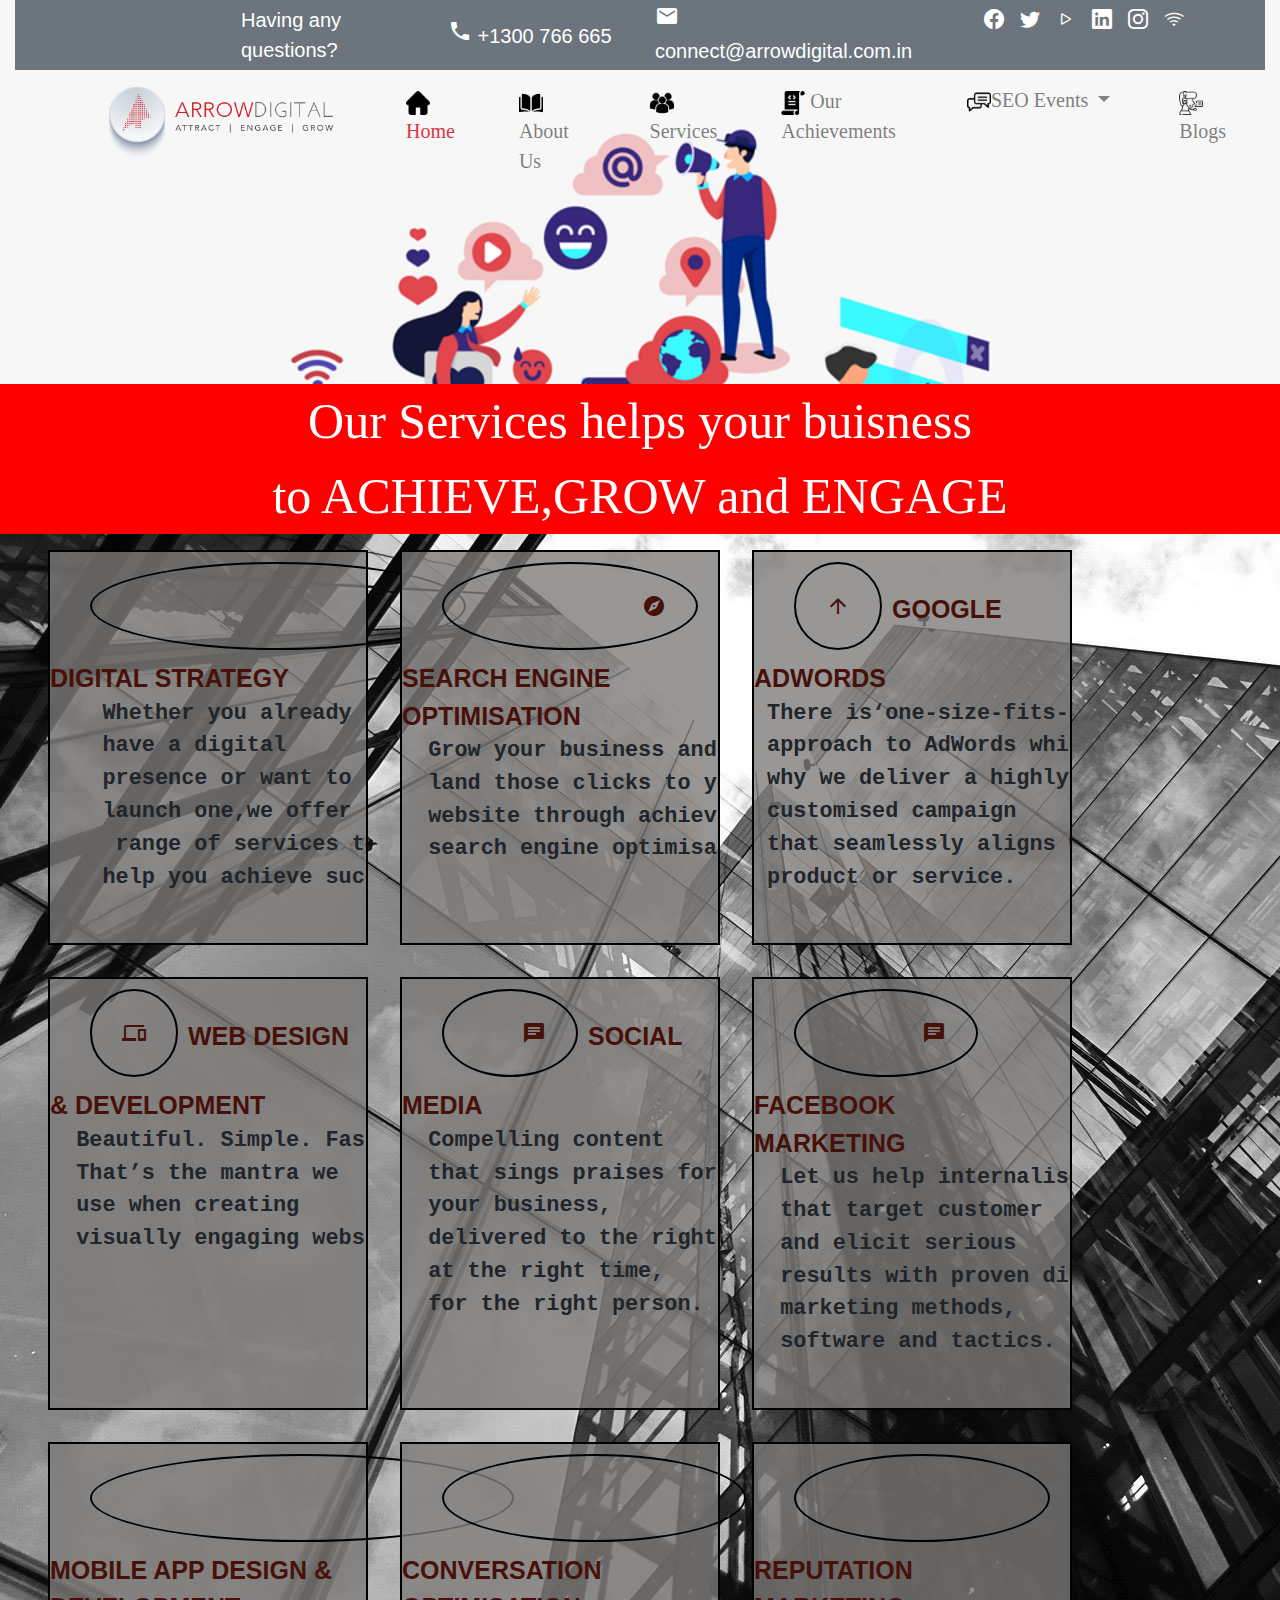
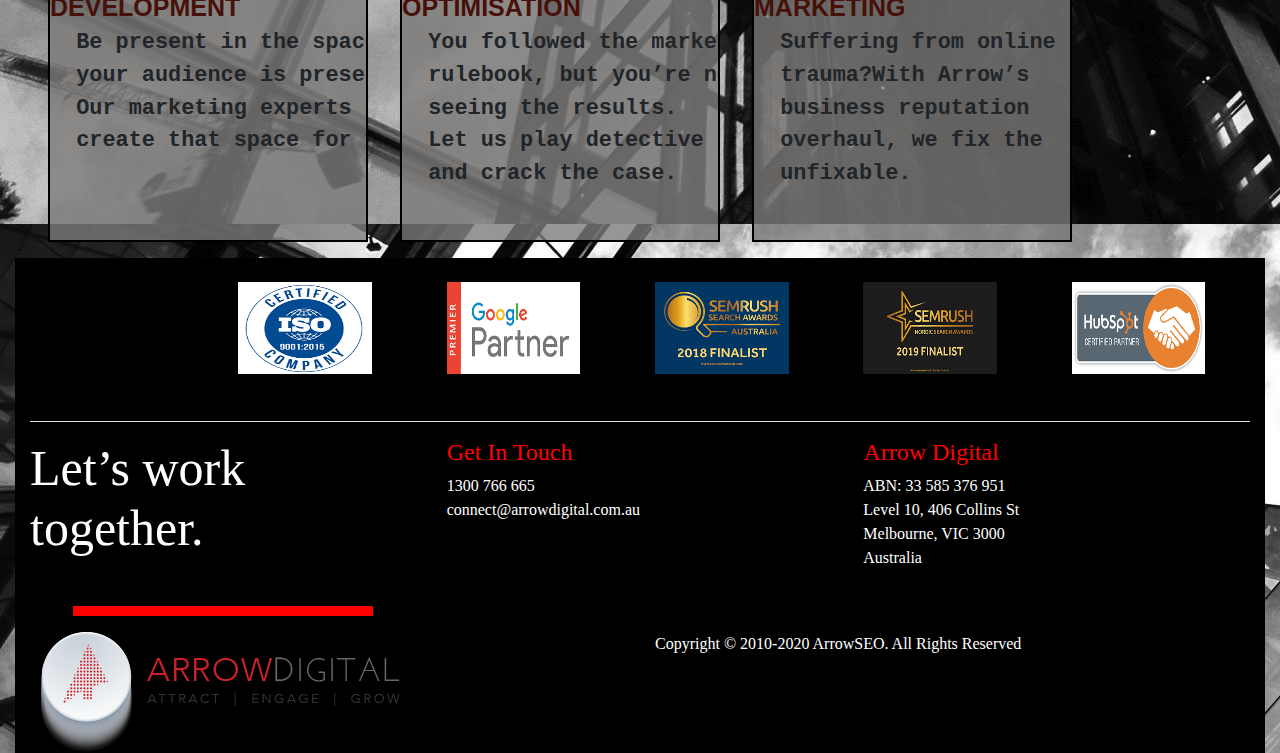
<file: services.html>
<!DOCTYPE html>
<html lang="en">
  <head>
    <title>Arrow_seo_services</title>
    <!-- Required meta tags -->
    <meta charset="utf-8" />
    <meta
      name="viewport"
      content="width=device-width, initial-scale=1, shrink-to-fit=no"
    />
    <link rel="shortcut icon" href="./img/i1.jpg" type="image/x-icon" />
    <link
      href="https://fonts.googleapis.com/icon?family=Material+Icons"
      rel="stylesheet"
    />
    <!-- Bootstrap CSS -->
    <link
      rel="stylesheet"
      href="https://stackpath.bootstrapcdn.com/bootstrap/4.3.1/css/bootstrap.min.css"
      integrity="sha384-ggOyR0iXCbMQv3Xipma34MD+dH/1fQ784/j6cY/iJTQUOhcWr7x9JvoRxT2MZw1T"
      crossorigin="anonymous"
      
    />
    <link rel="stylesheet" href="./style.css">
    <link rel="stylesheet" href="https://cdn.jsdelivr.net/npm/bootstrap-icons@1.5.0/font/bootstrap-icons.css">
  </head>
  <body><div id="bgimage" class="container-fluid w-100" >
    <div class="container-fluid bg-secondary" id="head1">
      <div class="row text-white p-1">
        <div class="col-md-2 text-white text-sm align-content-center offset-md-2">
          Having any questions?</div>
          <div class="col-md-2 text-white text-sm align-content-center ">
          <span><i class="material-icons">phone</i><a class="text-decoration-none text-white" href="tel:1300 766 665"><span class="contact">
            +1300 766 665 </a
          ></span></div>
          <div class="col-md-3 text-white text-md align-content-center2">
          <span > <i class="material-icons">mail</i>
            </span><a 
            class="text-decoration-none text-white"
            href="mailto:connect@arrowdigital.com.in"
          ><span class="contact">connect@arrowdigital.com.in </span></a
          >
        </div>
        
        <div class="col-sm-3 text-md-right pl-5">
          <div class="row">
            
              <span class="contact pr-3"><i class="bi bi-facebook"></i></span>
              <span class="contact pr-3" ><i class="bi bi-twitter"></i></span>
              <span class="contact pr-3"><i class="bi bi-play"></i></span>
              <span class="contact pr-3"><i class="bi bi-linkedin"></i></span>
              <span class="contact pr-3"><i class="bi bi-instagram"></i></span>
              <span class="contact pr-3"><i class="bi bi-wifi"></i></span>
              
          </div>
        </div>
      </div>
    </div>
    <div class="container-fluid">
    <nav class="navbar navbar-expand-xl navbar-light" id="head2">

      <!-- Toggler/collapsibe Button -->
      <button class="navbar-toggler" type="button" data-toggle="collapse" data-target="#collapsibleNavbar">
        <span class="navbar-toggler-icon"></span>
      </button>
    
      <!-- Navbar links -->
      <div class="collapse navbar-collapse" id="collapsibleNavbar">
        <ul class="navbar-nav">
          <li class="nav-item pl-5">
            <a class="nav-link" href="#"><img src="./img/i2.png" alt=""style="width:15rem"></a>
          </li>
          <li class="nav-item  pl-5 ">
            <a class="nav-link text-danger" href="./index.html"><img id="image" src="./img/home - Copy.png" alt=""> Home</a>
          </li>
          <li class="nav-item  pl-5">
            <a class="nav-link" href="#about"><img id="image" src="./img/open-book.png" alt=""> About Us</a>
          </li>
          <li class="nav-item  pl-5">
            <a class="nav-link" href="./services.html"><img id="image" src="./img/multiple-users-silhouette - Copy.png" alt=""> Services</a>
          </li>
          <li class="nav-item pl-5">
            <a class="nav-link" href="#achieve"><img id="image" src="./img/script - Copy.png" alt=""> Our Achievements</a>
          </li>
          <li class="nav-item  pl-5">
            
            <div class="btn-group">
              <button type="button"id="btn" class="btn dropdown-toggle" data-toggle="dropdown" aria-haspopup="true" aria-expanded="false">
                <img id="image" src="./img/chat - Copy.png" alt="">SEO Events
              </button>
              <div class="dropdown-menu"id="btna">
                <a class="dropdown-item text-light" href="./seo.html">Tedex Talks</a>
                <a class="dropdown-item text-light" href="./seo.html">Workshops</a>
                <a class="dropdown-item text-light" href="./seo.html">Webinars</a>
              </div>
            </div>
          </li>
          <li class="nav-item  pl-5">
            <a class="nav-link" href="./blogs.html"><img id="image" src="./img/contact.png" alt=""> Blogs</a>
          </li>
        </ul>
      </div>
    </nav>
    <br><br><br><br><br><br><br><br></div>
  </div>
<div class="servi">
<div class="container-fluid">
    <div class="row">
        <div class="col-md-12 text-md-center text-white"style="font-size:50px; background-color:red;font-family: Cambria, Cochin, Georgia, Times, 'Times New Roman', serif;
        ">Our Services helps your buisness  <br>
            to ACHIEVE,GROW and ENGAGE</div>
    </div>
    <div class="row">
        <div class="col-md-3 m-3 ml-5" id="b1"><span><i class="material-icons">emoji_objects</i>DIGITAL STRATEGY</span>
    <pre class="text=danger">
    Whether you already 
    have a digital
    presence or want to 
    launch one,we offer a
     range of services to 
    help you achieve success.
    </pre></div>
        <div class="col-md-3 m-3" id="b1"><span><i class="material-icons">travel_explore</i>SEARCH ENGINE  OPTIMISATION</span>
        
          <pre>
  Grow your business and 
  land those clicks to your
  website through achievable 
  search engine optimisation.
  </pre></div>
        <div class="col-md-3 m-3" id="b1"><span><i class="material-icons">arrow_upward</i>GOOGLE ADWORDS</span>
          <pre>
 There is‘one-size-fits-all’ 
 approach to AdWords which is
 why we deliver a highly
 customised campaign 
 that seamlessly aligns with
 product or service.
</pre></div>
    </div>

    <div class="row">
      <div class="col-md-3 m-3 ml-5" id="b1"><span><i class="material-icons">devices</i>WEB DESIGN &  DEVELOPMENT</span>
        <pre>
  Beautiful. Simple. Fast.
  That’s the mantra we 
  use when creating
  visually engaging websites.
        </pre> </div>
      <div class="col-md-3 m-3" id="b1"><span><i class="material-icons">wechat</i>SOCIAL MEDIA</span>
        <pre>
  Compelling content 
  that sings praises for
  your business,
  delivered to the right place,
  at the right time, 
  for the right person.
        </pre>  </div>
      <div class="col-md-3 m-3" id="b1"><span><i class="material-icons">snapchat</i>FACEBOOK MARKETING</span>
        <pre>
  Let us help internalise 
  that target customer 
  and elicit serious
  results with proven digital 
  marketing methods, 
  software and tactics.
        </pre></div>
  </div>
<div class="row">
        <div class="col-md-3 m-3 ml-5" id="b1"><span><i class="material-icons">mobile_friendly</i>MOBILE APP DESIGN & DEVELOPMENT</span>
          <pre>
  Be present in the spaces
  your audience is present.
  Our marketing experts can
  create that space for you.
  </pre></div>
  <div class="col-md-3 m-3" id="b1"><span><i class="material-icons">auto_graph</i>CONVERSATION OPTIMISATION</span>
  <pre>
  You followed the marketing 
  rulebook, but you’re not 
  seeing the results. 
  Let us play detective
  and crack the case.
  </pre></div><div class="col-md-3 m-3" id="b1"><span><i class="material-icons">task_alt</i>REPUTATION MARKETING</span>
  <pre>
  Suffering from online 
  trauma?With Arrow’s
  business reputation 
  overhaul, we fix the
  unfixable.
  </pre></div>
    </div>
























  <div class="container-fluid "style="background-color:black">
    <div class="row">
      <div class="col-md-2 pt-4 align-text-center offset-md-2"><img src="./img/7.jpeg"class="w-75 h-75" alt=""></div>
      <div class="col-md-2 pt-4 align-text-center"><img src="./img/8 - Copy.jpeg"class="w-75 h-75" alt=""></div>
      <div class="col-md-2 pt-4 align-text-center"><img src="./img/9 - Copy (3).jpeg" class="w-75 h-75"alt=""></div>
      <div class="col-md-2 pt-4 align-text-center"><img src="./img/10 - Copy (3).jpeg" class="w-75 h-75"alt=""></div>
      <div class="col-md-2 pt-4 align-text-center"><img src="./img/11 - Copy (3).jpeg"class="w-75 h-75" alt=""></div>
  </div>
  <hr class="bg-white w-100 "style="height: 0.001em;rem">
  <div class="row">
    <div class="col-4"><h1 style="font-family: Cambria, Cochin, Georgia, Times, 'Times New Roman', serif;color: white;font-size:50px;">
    Let’s work <br> together.</h1> <br><hr style="background-color: red;width: 300px; height: 10px;border: red;">
    
    </div>
    <div class="col-4"style="font-family: Cambria, Cochin, Georgia, Times, 'Times New Roman';color:white"><h4 style="color: red;">Get In Touch</h4>
      1300 766 665 <br>
      connect@arrowdigital.com.au</div>
      <div class="col-4"style="font-family: Cambria, Cochin, Georgia, Times, 'Times New Roman';color:white"><h4 style="color: red;">Arrow Digital</h4>
        <address>ABN: 33 585 376 951 <br>
          Level 10, 406 Collins St <br>
          Melbourne, VIC 3000 <br>
          Australia</address></div>
  </div>
  <div class="row">
    <div class="col-md-6"><img src="./img/1.jpeg" alt="">
    </div>
    <div class="col-md-6"style="font-family: Cambria, Cochin, Georgia, Times, 'Times New Roman';color:white"> Copyright © 2010-2020 ArrowSEO. All Rights Reserved</div>
  </div>
  </div>
  
  
  
  
  
      <!-- Optional JavaScript -->
      <!-- jQuery first, then Popper.js, then Bootstrap JS -->
      <script
        src="https://code.jquery.com/jquery-3.3.1.slim.min.js"
        integrity="sha384-q8i/X+965DzO0rT7abK41JStQIAqVgRVzpbzo5smXKp4YfRvH+8abtTE1Pi6jizo"
        crossorigin="anonymous"
      ></script>
      <script
        src="https://cdnjs.cloudflare.com/ajax/libs/popper.js/1.14.7/umd/popper.min.js"
        integrity="sha384-UO2eT0CpHqdSJQ6hJty5KVphtPhzWj9WO1clHTMGa3JDZwrnQq4sF86dIHNDz0W1"
        crossorigin="anonymous"
      ></script>
      <script
        src="https://stackpath.bootstrapcdn.com/bootstrap/4.3.1/js/bootstrap.min.js"
        integrity="sha384-JjSmVgyd0p3pXB1rRibZUAYoIIy6OrQ6VrjIEaFf/nJGzIxFDsf4x0xIM+B07jRM"
        crossorigin="anonymous"
      ></script>
    </body>
  </html>
</file>
<file: style.css>
.contact:hover{
    color:red;
    text-decoration: dashed;
}
#image{
    width:1.5rem;
}
#head1{
    font-size: 20px;
    font-family:'Gill Sans', 'Gill Sans MT', Calibri, 'Trebuchet MS', sans-serif ;   
}
#head2{
    font-size: 20px;
    
    font-family: Cambria, Cochin, Georgia, Times, 'Times New Roman', serif;
}
#bgimage{
    background: url(./img/images\ -\ Copy.jpg)top ;
    background-size: cover;
    min-height: 20rem;
}
#b2{
    font-size: 50px;
    font-family: Cambria, Cochin, Georgia, Times, 'Times New Roman', serif;
    padding-left:200px;
}
#i1 .material-icons{
    border: 4px solid black;
    border-radius:50%;
    padding:30px;
    margin:10px;
}
#i1 .material-icons:hover{
    color:white;
    background: red;
    border-color: red;
}
.servi{
    background:url(./img/build.jpg)
}
#b1{
    font-family: Cambria, Cochin, Georgia, Times, 'Times New Roman', serif;
    font-size:25px;
    font-weight: bold;
    background-color:rgba(124, 123, 122, 0.788);
    border: 2px solid black;
    align-items: center;
    padding:0;
}
#b1 span{
    color:rgb(71, 16, 9);
    font-family:'Segoe UI', Tahoma, Geneva, Verdana, sans-serif;   
    padding:20px;
    margin:10px;
}
#b1 i{
    margin:10px;
    padding:30px;
    border:2px solid black;
    border-radius:50%;
}
#b1 i:hover{
    border-color:red;
    color:white;
    background-color: red;
}
#btn{
    font-size: 20px;
    color:grey;
}
#btn:hover{
    background-color: rgb(66, 66, 128);
    color:white;
}
#btna{
    font-size:20px;
    color:white;
    background-color:rgb(66, 66, 128);
}

#btna a:hover{
    background-color: red;
    color:rgba(0, 0, 0, 0.781);
}
#seobg{
    background: url(./img/22\ -\ Copy\ \(3\).jpg) no-repeat fixed;
    background-size: cover;
    margin:5px;
}
#seot{
    border:2px solid black;
    background-color: rgba(104, 102, 102, 0.76) ;
    color:white;
    font-size:20px;
    margin-top:50px;
    margin-left:50px;
    margin-bottom:30px;
    padding:20px;
    font-family:'Trebuchet MS', 'Lucida Sans Unicode', 'Lucida Grande', 'Lucida Sans', Arial, sans-serif ;

}
#blogbg{
    background:url(./img/27.jpg) fixed no-repeat;
    background-size: cover;
}
#blogt{
    padding:10px;
   
}
#blogt h6{
    font-weight:bold;
    font-size:20px;
}
#blogt h1{
    color:red;
}
#blogt i:hover{
    color:red;
}
#blog{
    padding:15px;
    background-color:rgba(245, 243, 238, 0.795)
}
</file>
